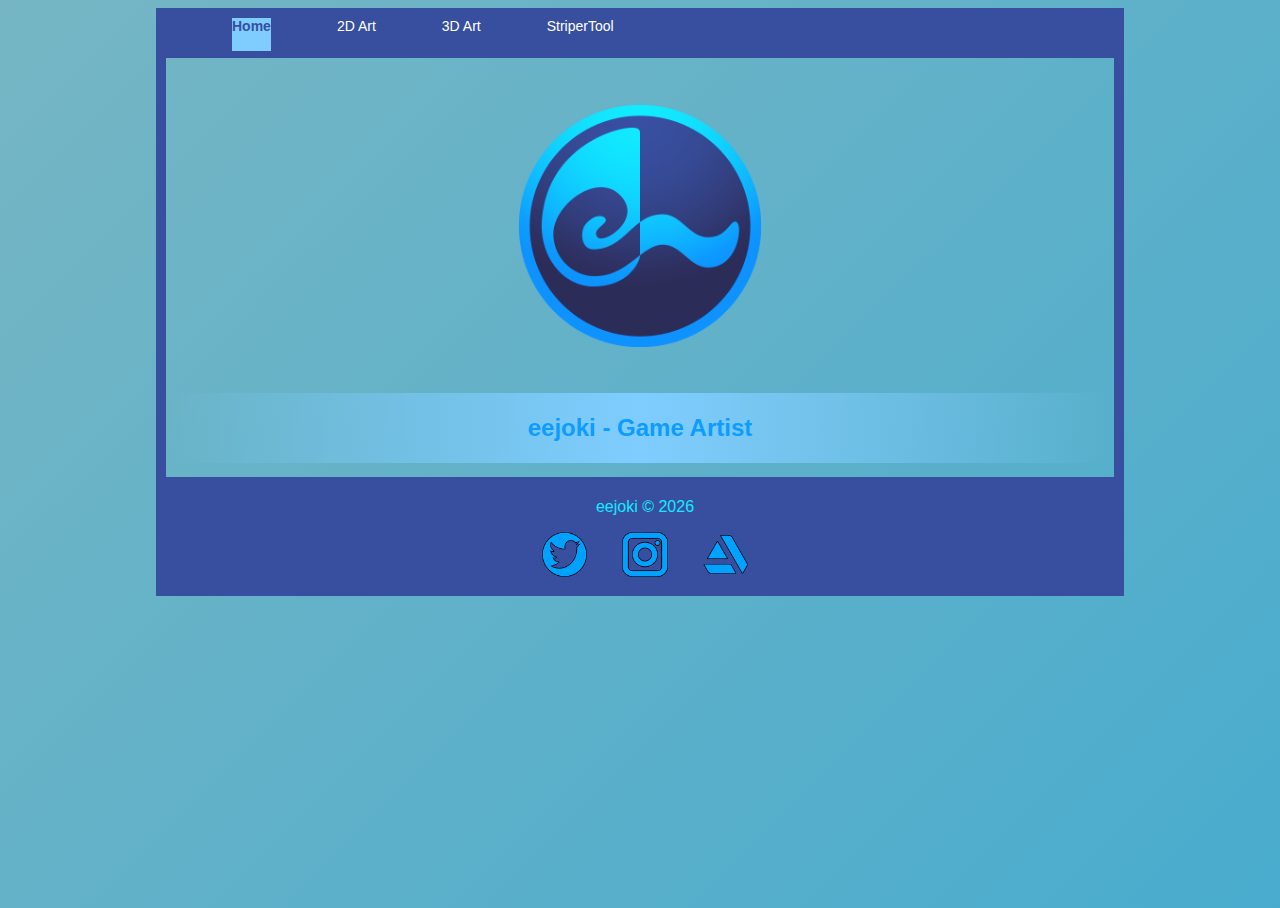
<file: index.html>
<!DOCTYPE html>
<meta http-equiv="Content-Type" content="text/html; charset=utf-8" />
<html>
    <head>
        <title>eejoki's site</title>
        <link href="CSS/style.css" rel="stylesheet" type="text/css" />
        <!--Forms-->
        <script></script>

        <!--Drag and drop-->
        <script>
            function allowDrop(ev) {
                ev.preventDefault();
            }
            function drag(ev) {
                ev.dataTransfer.setData("text", ev.target.id);
            }
            function drop(ev) {
                ev.preventDefault();
                var data = ev.dataTransfer.getData("text");
                ev.target.appendChild(document.getElementById(data));
            }
        </script>

        <meta
            name="google-site-verification"
            content="fWaUXlUKqx5_Icv84x8WSUmhn-wjR-2FeXe7NoZ0740" />
    </head>
    <body>
        <div id="wrap">
            <div id="topbar">
                <ul id="topmenu">
                    <li class="active">
                        <a href="#">Home</a>
                    </li>
                    <li>
                        <a href="2d.html">2D Art</a>
                    </li>
                    <li>
                        <a href="3d.html">3D Art</a>
                    </li>
                    <li>
                        <a href="StriperTool.html">StriperTool</a>
                    </li>
                </ul>
            </div>
            <div id="header">
                <img
                    src="images/eejoki_logo.png"
                    alt="eejoki_logo"
                    height="242px"
                    class="center" />
            </div>

            <div id="content">
                <div id="mainpage">
                    <h1>eejoki - Game Artist</h1>
                </div>

                <p></p>
                <p></p>
                <p></p>
            </div>

            <div id="footer">
                <p>
                    eejoki &copy;
                    <script type="text/javascript">
                        var ct = new Date();
                        document.write(ct.getFullYear());
                    </script>
                </p>

                <div class="somelink">
                    <a href="https://twitter.com/eejoki_art">
                        <img alt="Twitter" src="images/Logo_Twitter.png" />
                    </a>
                </div>

                <div class="somelink">
                    <a href="https://www.instagram.com/eejoki_art/">
                        <img alt="Instagram" src="images/Logo_Instagram.png" />
                    </a>
                </div>

                <div class="somelink">
                    <a href="https://www.artstation.com/eejoki">
                        <img
                            alt="Artstation"
                            src="images/Logo_ArtStation.png" />
                    </a>
                </div>
            </div>
        </div>

        <!--
    <span class = "bubble01"></span>
    <span class = "bubble02"></span>
    <span class = "bubble03"></span>
    <span class = "bubble04"></span>
    <span class = "bubble05"></span>
    <span class = "bubble06"></span>
	-->
    </body>
</html>
</file>
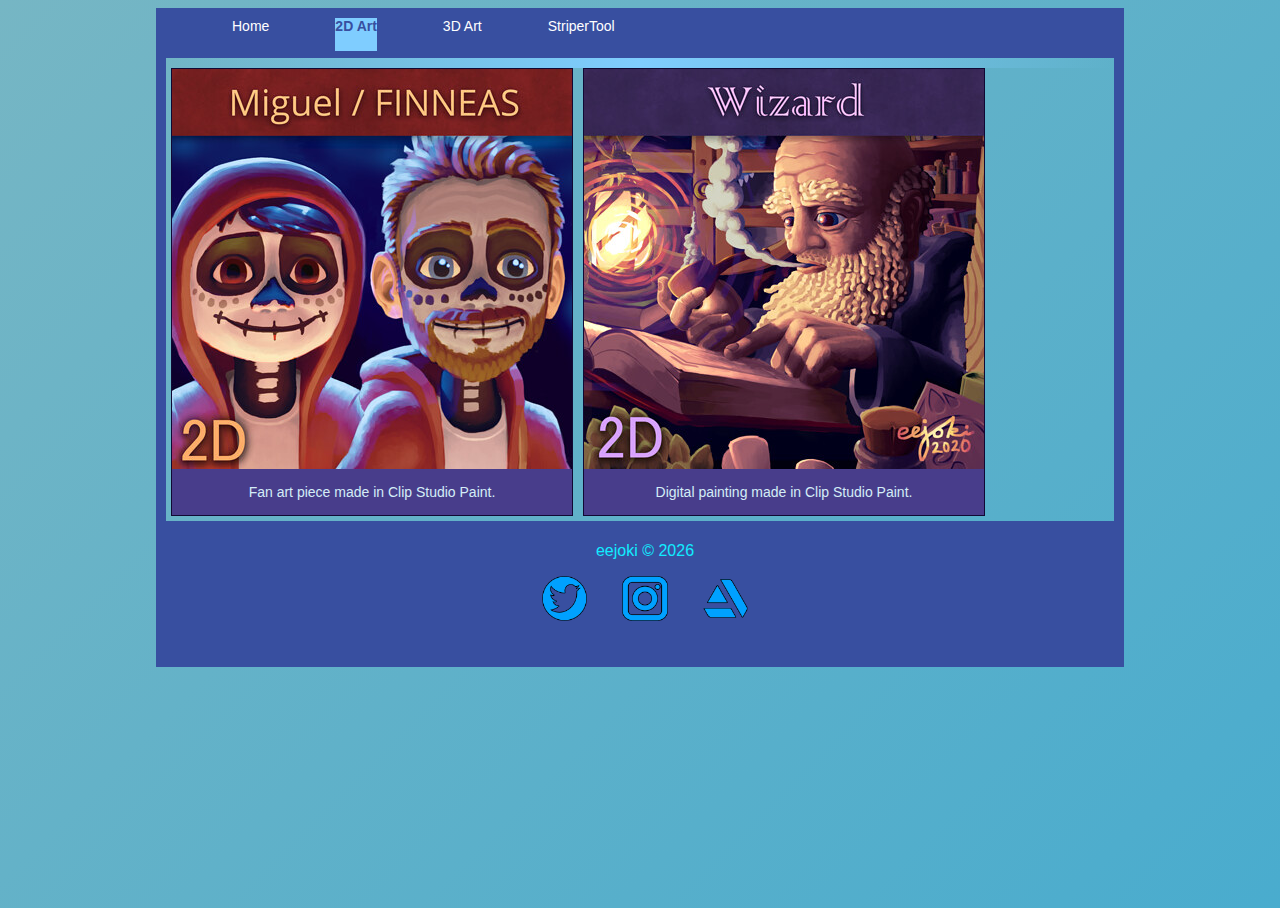
<file: 2d.html>
<html>
    
<head>
    <title>eejoki's 2D art</title>
    <link href="CSS/style.css" rel="stylesheet" type="text/css">
    <!--Forms-->
    <script>

    </script>

    <!--Drag and drop-->
    <script>
		function allowDrop(ev) {
			ev.preventDefault();
		}
		function drag(ev) {
			ev.dataTransfer.setData("text", ev.target.id);
		}
		function drop(ev) {
			ev.preventDefault();
			var data = ev.dataTransfer.getData("text");
			ev.target.appendChild(document.getElementById(data));
		}
    </script>

    <meta name="google-site-verification" content="fWaUXlUKqx5_Icv84x8WSUmhn-wjR-2FeXe7NoZ0740" />
</head>
<body>
    <div id="wrap">
        <div id="topbar">
                <ul id="topmenu">
                    <li>
                        <a href="index.html">Home</a>
                    </li>
                    <li class="active">
                        <a href="2d.html">2D Art</a>
                    </li>
                    <li>
                        <a href="3d.html">3D Art</a>
                    </li>
                    <li>
                        <a href="StriperTool.html">StriperTool</a>
                    </li>
                </ul>
        </div>
    
        
        <div id="content">
            <div id="mainpage">
                
                <button onclick="topFunction()" id="myButton" title="Go to top">Top</button>
                
				<script>
				    // Get the button
				    let mybutton = document.getElementById("myButton");

				    // When the user scrolls down 20px from the top of the document, show the button
				    window.onscroll = function () {
				        scrollFunction();
				    };

				    function scrollFunction() {
				        if (
				            document.body.scrollTop > 20 ||
				            document.documentElement.scrollTop > 20
				        ) {
				            mybutton.style.display = "block";
				        } else {
				            mybutton.style.display = "none";
				        }
				    }

				    // When the user clicks on the button, scroll to the top of the document
				    function topFunction() {
				        document.body.scrollTop = 0;
				        document.documentElement.scrollTop = 0;
				    }
				</script>
				
				<div class="gallery">
            
					<a target="_blank" href="https://www.artstation.com/artwork/OoXAVg">

					   <img src="images/artstation-coco.jpg" alt="Coco and FINNEAS">

					</a>

					<div class="desc">Fan art piece made in Clip Studio Paint.</div>
            
        		</div>

                <div class="gallery">
                      <a target="_blank" href="https://www.artstation.com/artwork/ZGov38">
                            <img src="images/artstation-wizard.jpg" alt="Wizard">
                      </a>

                    <div class="desc">Digital painting made in Clip Studio Paint.</div>

                </div>
            </div>
        </div>
        
    
        <div id="footer">
            <p>
                eejoki &copy;
                    <script type="text/javascript">var ct=new Date(); document.write(ct.getFullYear());</script>
            </p>
            
           <div class= "somelink"> 
                <a  href="https://twitter.com/eejoki_art">     
                <img alt = "Twitter" src="images/Logo_Twitter.png">
                </a>
            </div>
            
            <div class= "somelink">
                <a href="https://www.instagram.com/eejoki_art/">
                    <img alt = "Instagram" src="images/Logo_Instagram.png">
                </a>
            </div>
            
            <div class= "somelink">
               	<a href="https://www.artstation.com/eejoki">
                     <img alt = "Artstation" src="images/Logo_ArtStation.png">
                </a>           
            </div>
        </div>
</div>
	<!--
    <span class = "bubble01" left calc(body.width/5) ></span>
    <span class = "bubble02" ></span>
    <span class = "bubble03"></span>
    <span class = "bubble04"></span>
    <span class = "bubble05"></span>
    <span class = "bubble06"></span>
	-->

</body>

</html>
</file>
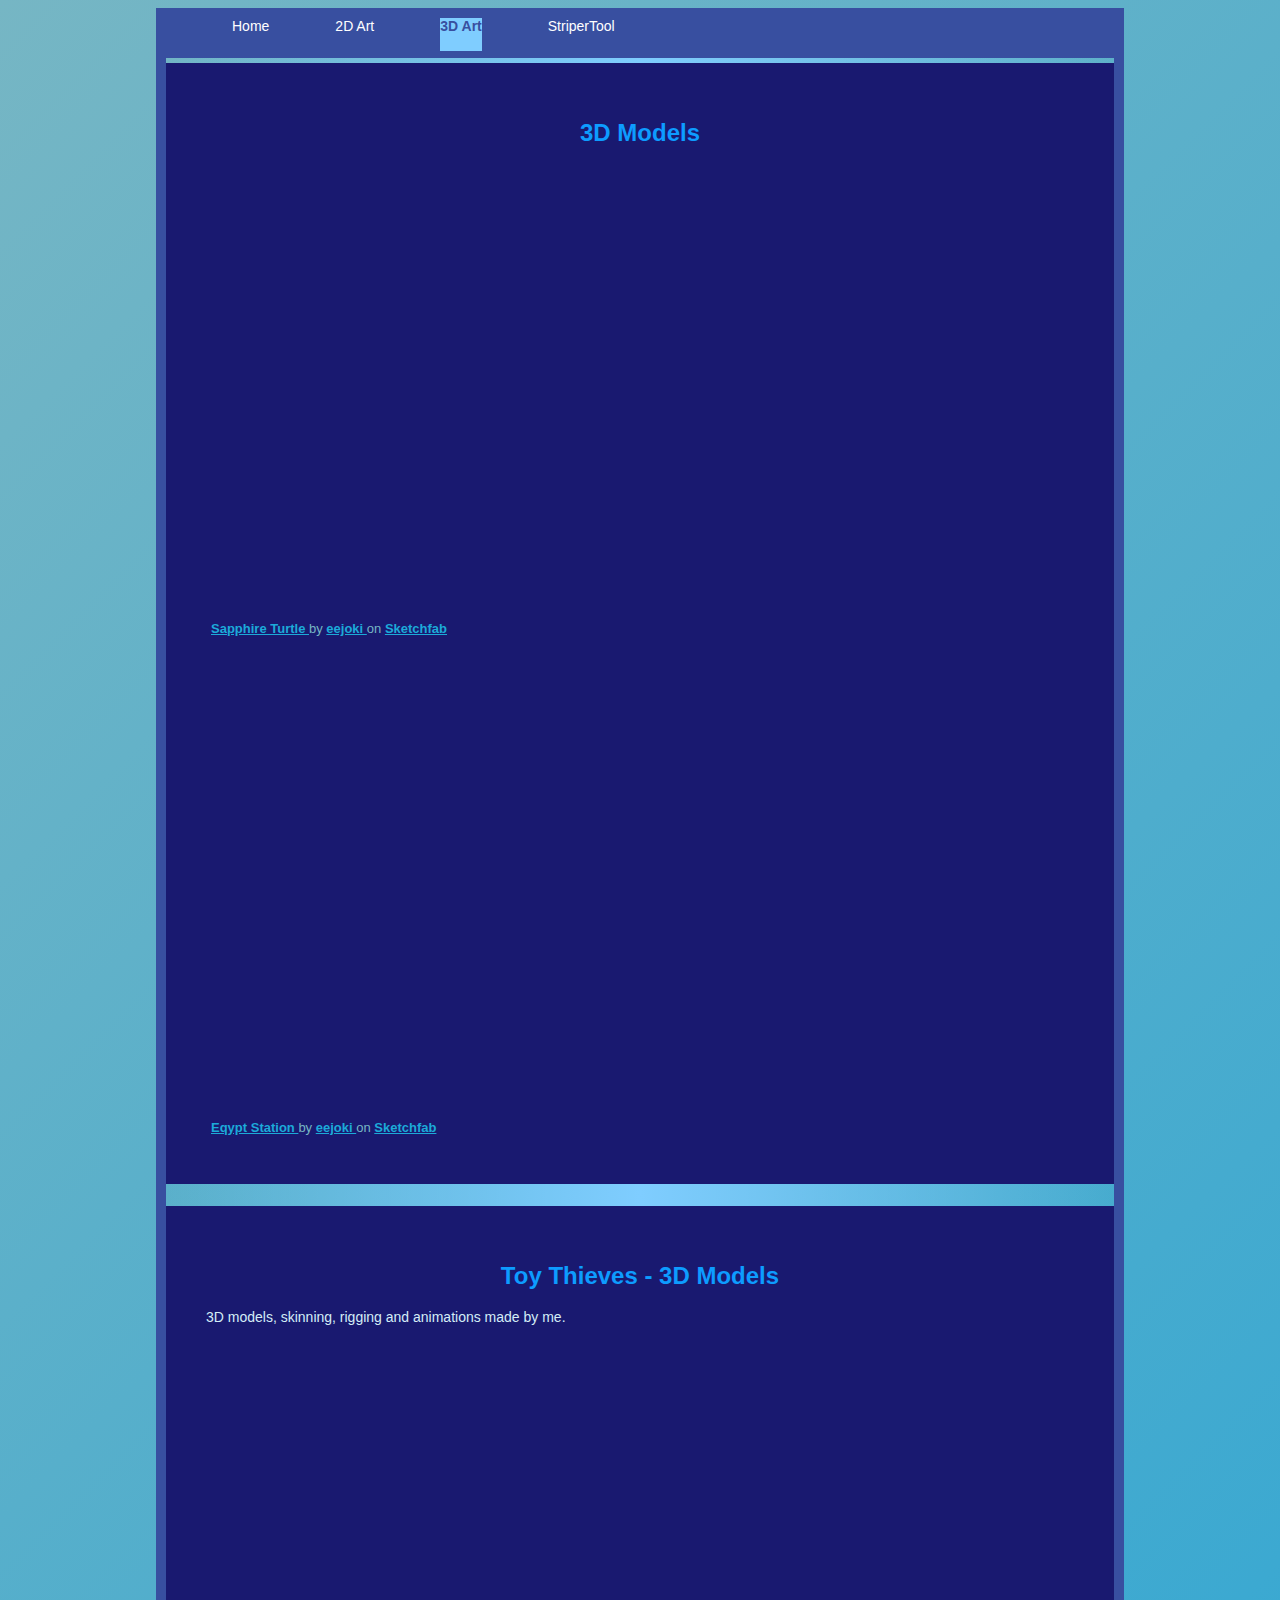
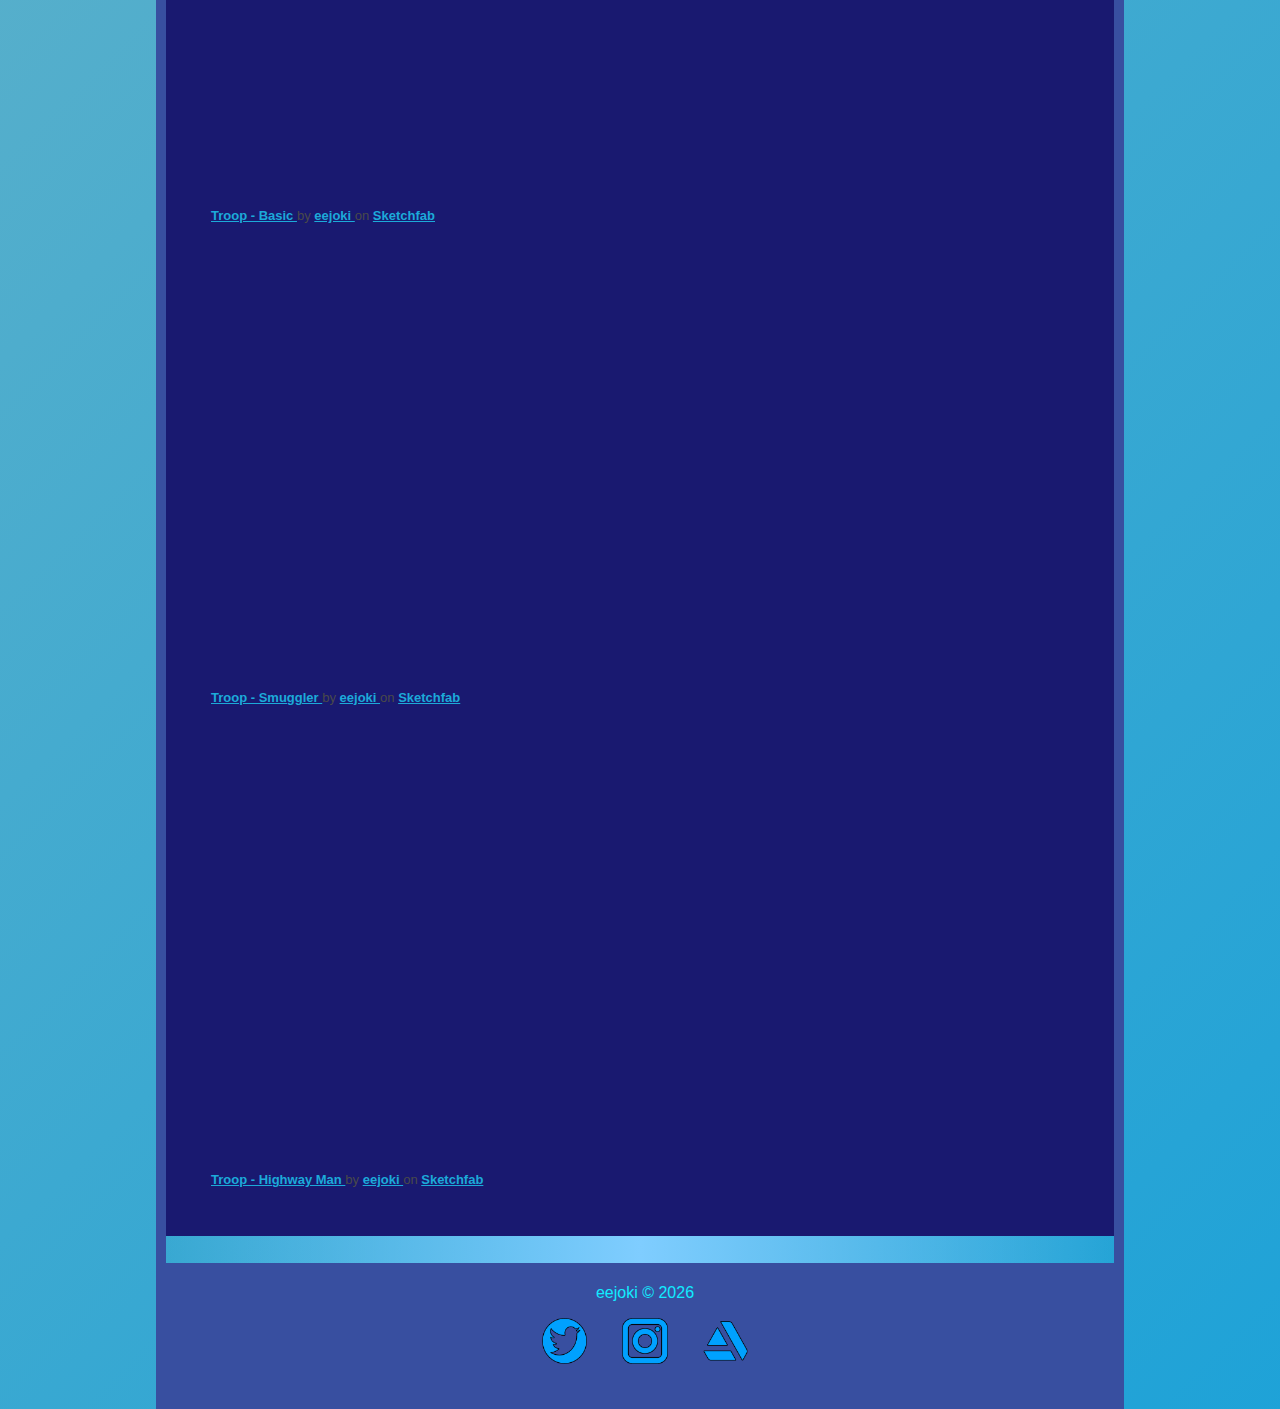
<file: 3d.html>
<html>
    

    
	<head>
    <title>eejoki's 3D art</title>
    <link href="CSS/style.css" rel="stylesheet" type="text/css">
    <!--Forms-->
    <script>

    </script>

    <!--Drag and drop-->
    <script>
		function allowDrop(ev) {
			ev.preventDefault();
		}
		function drag(ev) {
			ev.dataTransfer.setData("text", ev.target.id);
		}
		function drop(ev) {
			ev.preventDefault();
			var data = ev.dataTransfer.getData("text");
			ev.target.appendChild(document.getElementById(data));
		}
    </script>

    <meta name="google-site-verification" content="fWaUXlUKqx5_Icv84x8WSUmhn-wjR-2FeXe7NoZ0740" />
	</head>
<body>
    <div id="wrap">
        <div id="topbar">
            <div id="menus">
                <ul id="topmenu">
                    <li>
                        <a href="index.html">Home</a>
                    </li>
                    <li>
                        <a href="2d.html">2D Art</a>
                    </li>
                    <li class="active">
                        <a href="3d.html">3D Art</a>
                    </li>
                    <li>
                        <a href="StriperTool.html">StriperTool</a>
                    </li>
                </ul>
            </div>
        </div>
        
        <div>
            
           
            
        </div>
        
        <div id="content">
            
            <div id="mainpage">
                
                <button onclick="topFunction()" id="myButton" title="Go to top">Top</button>
				
			     <script>
			         // Get the button
			         let mybutton = document.getElementById("myButton");

			         // When the user scrolls down 20px from the top of the document, show the button
			         window.onscroll = function () {
			             scrollFunction();
			         };

			         function scrollFunction() {
			             if (
			                 document.body.scrollTop > 20 ||
			                 document.documentElement.scrollTop > 20
			             ) {
			                 mybutton.style.display = "block";
			             } else {
			                 mybutton.style.display = "none";
			             }
			         }

			         // When the user clicks on the button, scroll to the top of the document
			         function topFunction() {
			             document.body.scrollTop = 0;
			             document.documentElement.scrollTop = 0;
			         }
			     </script>
              
				<div style="background-color:midnightblue;padding:40px;">
				
				<h1>3D Models</h1>
				
                 <div class="sketchfab-embed-wrapper"> <iframe title="Sapphire Turtle" frameborder="0" allowfullscreen mozallowfullscreen="true" webkitallowfullscreen="true" allow="autoplay; fullscreen; xr-spatial-tracking" xr-spatial-tracking execution-while-out-of-viewport execution-while-not-rendered web-share src="https://sketchfab.com/models/ed5167d046664edd90ddebfbed3dbf4c/embed?ui_theme=dark"> </iframe> <p style="font-size: 13px; font-weight: normal; margin: 5px; color: #76b6c4;">
					 
					 <a href="https://sketchfab.com/3d-models/sapphire-turtle-ed5167d046664edd90ddebfbed3dbf4c?utm_medium=embed&utm_campaign=share-popup&utm_content=ed5167d046664edd90ddebfbed3dbf4c" target="_blank" style="font-weight: bold; color: #1CAAD9;"> Sapphire Turtle </a> by <a href="https://sketchfab.com/eejoki?utm_medium=embed&utm_campaign=share-popup&utm_content=ed5167d046664edd90ddebfbed3dbf4c" target="_blank" style="font-weight: bold; color: #1CAAD9;"> eejoki </a> on <a href="https://sketchfab.com?utm_medium=embed&utm_campaign=share-popup&utm_content=ed5167d046664edd90ddebfbed3dbf4c" target="_blank" style="font-weight: bold; color: #1CAAD9;">Sketchfab</a></p></div>
				
				<p></p>
					
				<div class="sketchfab-embed-wrapper"> <iframe title="Eqypt Station" frameborder="0" allowfullscreen mozallowfullscreen="true" webkitallowfullscreen="true" allow="autoplay; fullscreen; xr-spatial-tracking" xr-spatial-tracking execution-while-out-of-viewport execution-while-not-rendered web-share src="https://sketchfab.com/models/7ecd04b4012a4951919a649e42c27447/embed"> </iframe> <p style="font-size: 13px; font-weight: normal; margin: 5px; color: #76b6c4;"> <a href="https://sketchfab.com/3d-models/eqypt-station-7ecd04b4012a4951919a649e42c27447?utm_medium=embed&utm_campaign=share-popup&utm_content=7ecd04b4012a4951919a649e42c27447" target="_blank" style="font-weight: bold; color: #1CAAD9;"> Eqypt Station </a> by <a href="https://sketchfab.com/eejoki?utm_medium=embed&utm_campaign=share-popup&utm_content=7ecd04b4012a4951919a649e42c27447" target="_blank" style="font-weight: bold; color: #1CAAD9;"> eejoki </a> on <a href="https://sketchfab.com?utm_medium=embed&utm_campaign=share-popup&utm_content=7ecd04b4012a4951919a649e42c27447" target="_blank" style="font-weight: bold; color: #1CAAD9;">Sketchfab</a></p></div>
				</div>
				
				<p></p>
				
				<div style="background-color:midnightblue;padding:40px;">
					
				<h1>Toy Thieves - 3D Models</h1>
				
				<p>3D models, skinning, rigging and animations made by me.</p>
				
				<div class="sketchfab-embed-wrapper"> <iframe title="Troop Thief Mod" frameborder="0" allowfullscreen mozallowfullscreen="true" webkitallowfullscreen="true" allow="autoplay; fullscreen; xr-spatial-tracking" xr-spatial-tracking execution-while-out-of-viewport execution-while-not-rendered web-share src="https://sketchfab.com/models/17255875949b491693bc3347e555220b/embed"> </iframe> <p style="font-size: 13px; font-weight: normal; margin: 5px; color: #4A4A4A;"> <a href="https://sketchfab.com/3d-models/troop-thief-mod-17255875949b491693bc3347e555220b?utm_medium=embed&utm_campaign=share-popup&utm_content=17255875949b491693bc3347e555220b" target="_blank" style="font-weight: bold; color: #1CAAD9;"> Troop - Basic </a> by <a href="https://sketchfab.com/eejoki?utm_medium=embed&utm_campaign=share-popup&utm_content=17255875949b491693bc3347e555220b" target="_blank" style="font-weight: bold; color: #1CAAD9;"> eejoki </a> on <a href="https://sketchfab.com?utm_medium=embed&utm_campaign=share-popup&utm_content=17255875949b491693bc3347e555220b" target="_blank" style="font-weight: bold; color: #1CAAD9;">Sketchfab</a></p></div>
                
				<div class="sketchfab-embed-wrapper"> <iframe title="Toy Troop - Smuggler" frameborder="0" allowfullscreen mozallowfullscreen="true" webkitallowfullscreen="true" allow="autoplay; fullscreen; xr-spatial-tracking" xr-spatial-tracking execution-while-out-of-viewport execution-while-not-rendered web-share src="https://sketchfab.com/models/2d1d510f98284c9e897bc19e00249221/embed"> </iframe> <p style="font-size: 13px; font-weight: normal; margin: 5px; color: #4A4A4A;"> <a href="https://sketchfab.com/3d-models/toy-troop-smuggler-2d1d510f98284c9e897bc19e00249221?utm_medium=embed&utm_campaign=share-popup&utm_content=2d1d510f98284c9e897bc19e00249221" target="_blank" style="font-weight: bold; color: #1CAAD9;"> Troop - Smuggler </a> by <a href="https://sketchfab.com/eejoki?utm_medium=embed&utm_campaign=share-popup&utm_content=2d1d510f98284c9e897bc19e00249221" target="_blank" style="font-weight: bold; color: #1CAAD9;"> eejoki </a> on <a href="https://sketchfab.com?utm_medium=embed&utm_campaign=share-popup&utm_content=2d1d510f98284c9e897bc19e00249221" target="_blank" style="font-weight: bold; color: #1CAAD9;">Sketchfab</a></p></div>
				
				<div class="sketchfab-embed-wrapper"> <iframe title="Troop - Highway Man" frameborder="0" allowfullscreen mozallowfullscreen="true" webkitallowfullscreen="true" allow="autoplay; fullscreen; xr-spatial-tracking" xr-spatial-tracking execution-while-out-of-viewport execution-while-not-rendered web-share src="https://sketchfab.com/models/00a9f2f479bb496eb6ae10623c0c6185/embed"> </iframe> <p style="font-size: 13px; font-weight: normal; margin: 5px; color: #4A4A4A;"> <a href="https://sketchfab.com/3d-models/troop-highway-man-00a9f2f479bb496eb6ae10623c0c6185?utm_medium=embed&utm_campaign=share-popup&utm_content=00a9f2f479bb496eb6ae10623c0c6185" target="_blank" style="font-weight: bold; color: #1CAAD9;"> Troop - Highway Man </a> by <a href="https://sketchfab.com/eejoki?utm_medium=embed&utm_campaign=share-popup&utm_content=00a9f2f479bb496eb6ae10623c0c6185" target="_blank" style="font-weight: bold; color: #1CAAD9;"> eejoki </a> on <a href="https://sketchfab.com?utm_medium=embed&utm_campaign=share-popup&utm_content=00a9f2f479bb496eb6ae10623c0c6185" target="_blank" style="font-weight: bold; color: #1CAAD9;">Sketchfab</a></p></div>
					
				</div>
				
				<p></p>
				
            </div>
                    
            </div>
        
    <div id="footer">
            <p>
                eejoki &copy;
                    <script type="text/javascript">var ct=new Date(); document.write(ct.getFullYear());</script>
            </p>
            
           <div class= "somelink"> 
                <a  href="https://twitter.com/eejoki_art">     
                <img alt = "Twitter" src="images/Logo_Twitter.png">
                </a>
            </div>
            
            <div class= "somelink">
                <a href="https://www.instagram.com/eejoki_art/">
                    <img alt = "Instagram" src="images/Logo_Instagram.png">
                </a>
            </div>
            
            <div class= "somelink">
               	<a href="https://www.artstation.com/eejoki">
                     <img alt = "Artstation" src="images/Logo_ArtStation.png">
                </a>           
            </div>
        </div>
	</div>
	<!--
    <span class = "bubble01" left calc(body.width/5) ></span>
    <span class = "bubble02" ></span>
    <span class = "bubble03"></span>
    <span class = "bubble04"></span>
    <span class = "bubble05"></span>
    <span class = "bubble06"></span>
	-->
    
</body>

</html>
</file>
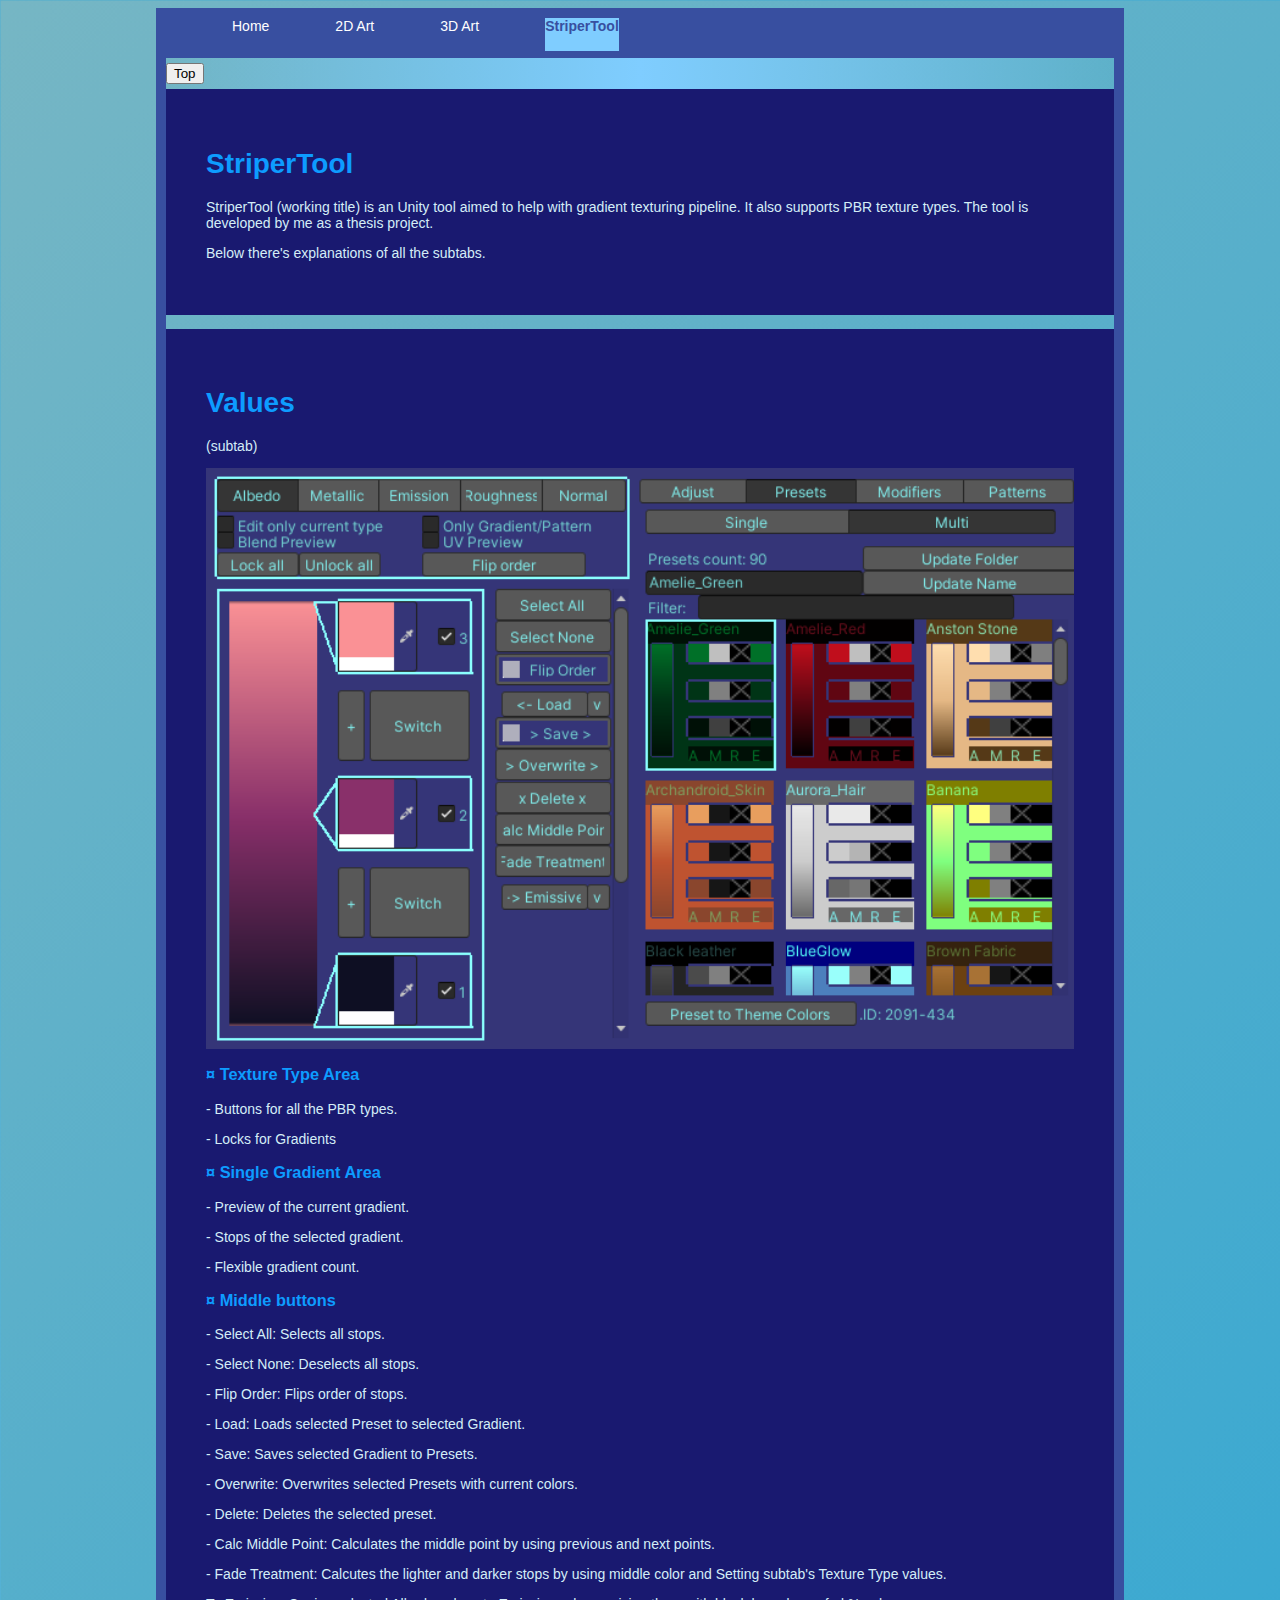
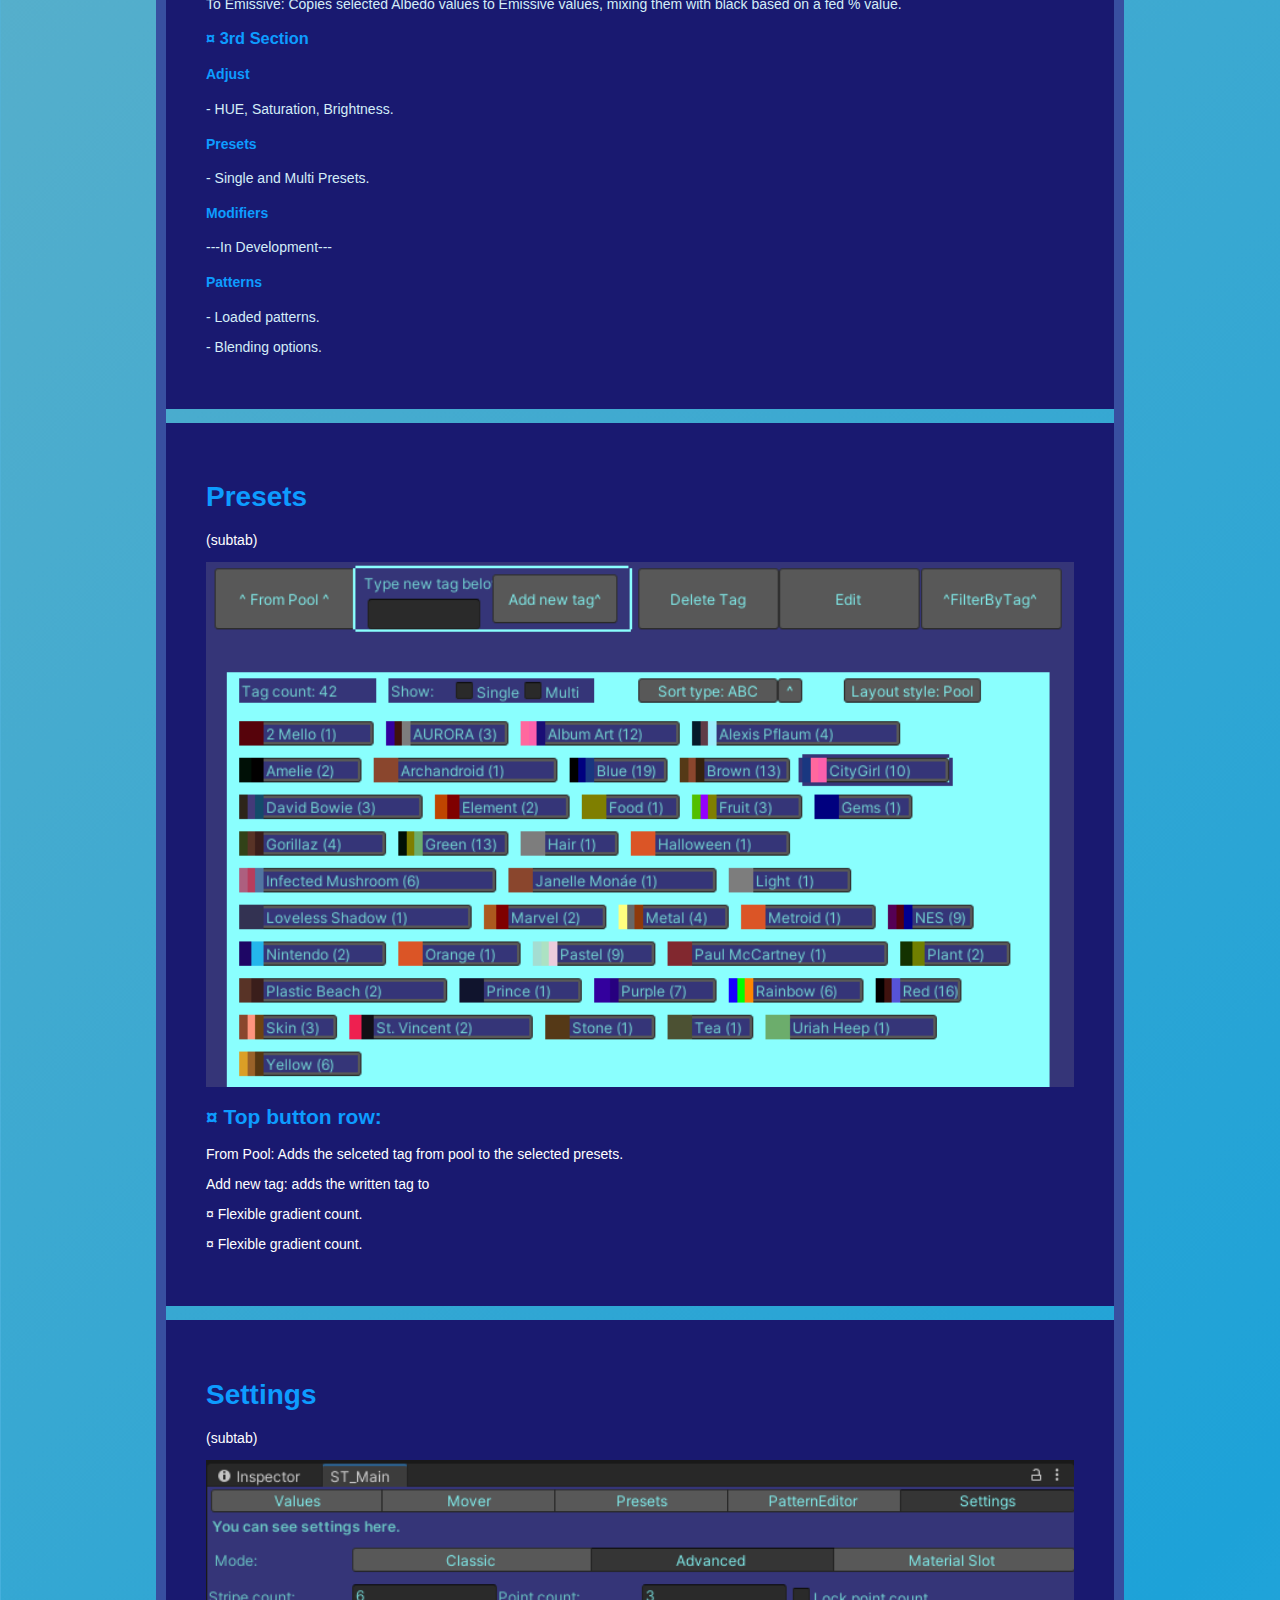
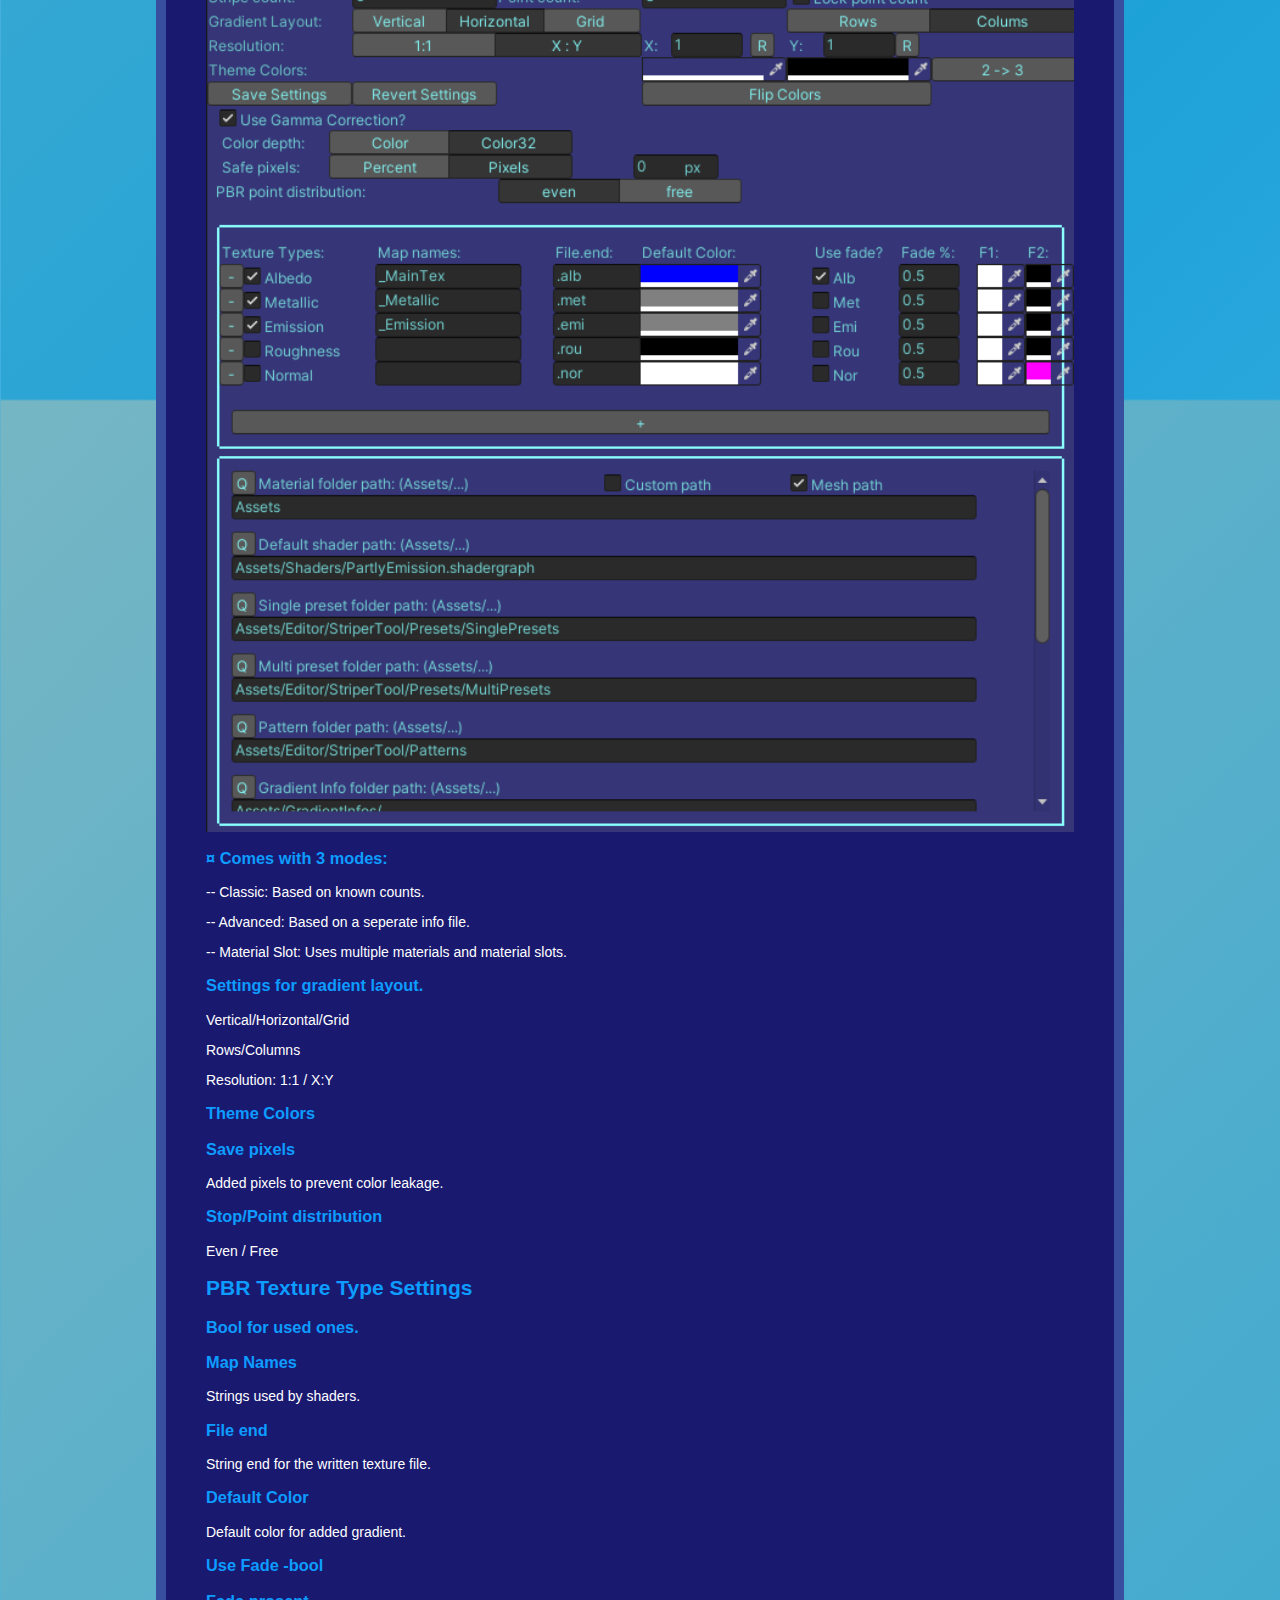
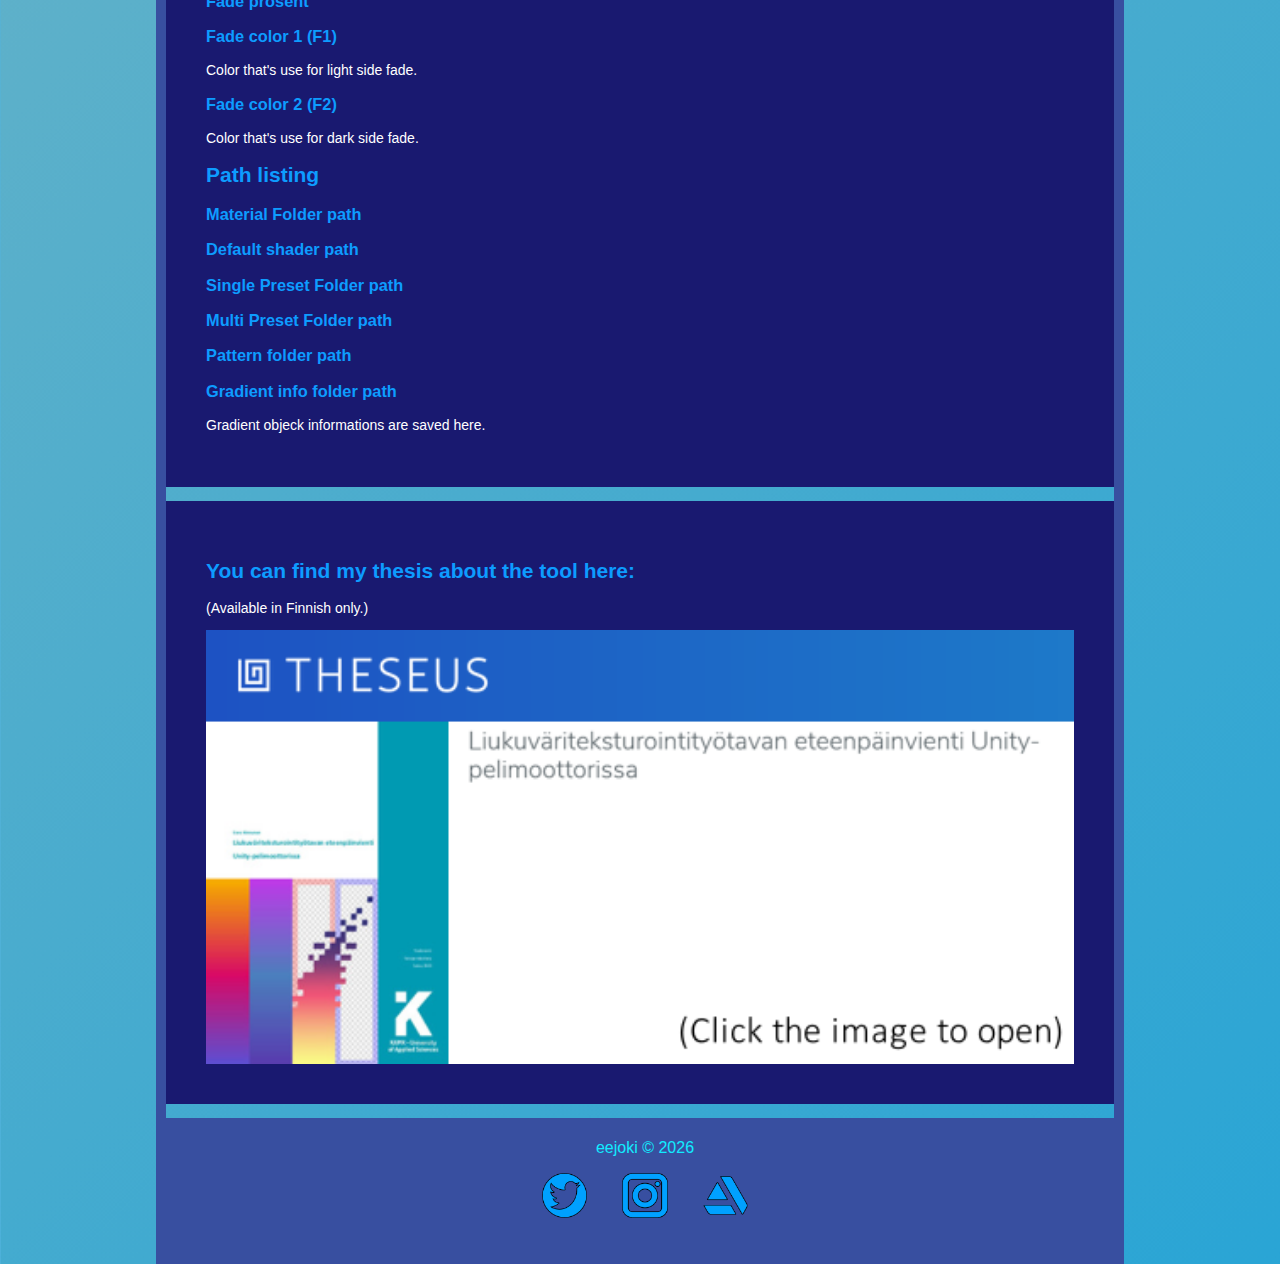
<file: StriperTool.html>
<html>

<head>
    <title>eejoki's tool</title>
    <link href="CSS/style.css" rel="stylesheet" type="text/css">
    
    <meta name="google-site-verification" content="fWaUXlUKqx5_Icv84x8WSUmhn-wjR-2FeXe7NoZ0740" />
</head>
<body>
    <div id="wrap">
        <div id="topbar">
            <div id="menus">
                <ul id="topmenu">
                    <li>
                        <a href="index.html">Home</a>
                    </li>
                    <li>
                        <a href="2d.html">2D Art</a>
                    </li>
                    <li>
                        <a href="3d.html">3D Art</a>
                    </li>
                    <li class="active">
                        <a href="#contactus">StriperTool</a>
                    </li>
                </ul>
            </div>
        </div>
        
        <div id="content">
            <div id="mainpage">
			
			<button onclick="topFunction()" id="myBtn" title="Go to top">Top</button>
				
			     <script>
				// Get the button
				let mybutton = document.getElementById("myBtn");

				// When the user scrolls down 20px from the top of the document, show the button
				window.onscroll = function() {scrollFunction()};

				function scrollFunction() {
				  if (document.body.scrollTop > 20 || document.documentElement.scrollTop > 20) {
					mybutton.style.display = "block";
				  } else {
					mybutton.style.display = "none";
				  }
				}

                    // When the user clicks on the button, scroll to the top of the document
                    function topFunction() {
                      document.body.scrollTop = 0;
                      document.documentElement.scrollTop = 0;
				}
				</script>
            </div>           
        </div>
        
          <div style="background-color:midnightblue;padding:40px;">
            <h1>StriperTool</h1>
            <p>StriperTool (working title) is an Unity tool aimed to help with gradient texturing pipeline. It also supports PBR texture types. The tool is developed by me as a thesis project.</p>
              
            <p>Below there's explanations of all the subtabs.</p>
    
        </div>
        
        <p></p>
        
        <div style="background-color:midnightblue;padding:40px;">
            <h1>Values</h1>
            <p>(subtab)</p>
            
			<div class= "tool">
            	<img src="images/Tool01.png" alt="eejoki_logo" height="242px" class="">   
			</div>
				
            <h3>¤ Texture Type Area</h3>

                <p>- Buttons for all the PBR types.</p>

                <p>- Locks for Gradients</p>
            
            <h3>¤ Single Gradient Area</h3>

                <p>- Preview of the current gradient.</p>

                <p>- Stops of the selected gradient.</p>

                <p>- Flexible gradient count.</p>

            <h3>¤ Middle buttons</h3>
            
                <p>- Select All: Selects all stops.</p>

                <p>- Select None: Deselects all stops.</p>

                <p>- Flip Order: Flips order of stops.</p>

                <p>- Load: Loads selected Preset to selected Gradient.</p>

                <p>- Save: Saves selected Gradient to Presets.</p>

                <p>- Overwrite: Overwrites selected Presets with current colors.</p>

                <p>- Delete: Deletes the selected preset.</p>

                <p>- Calc Middle Point: Calculates the middle point by using previous and next points.</p>

                <p>- Fade Treatment: Calcutes the lighter and darker stops by using middle color and Setting subtab's Texture Type values.</p>

                <p>To Emissive: Copies selected Albedo values to Emissive values, mixing them with black based on a fed % value.</p>
            
            <h3>¤ 3rd Section</h3>
            
                <h4>Adjust</h4>
                    
                    <p>- HUE, Saturation, Brightness.</p>
            
                <h4>Presets</h4>
                
                    <p>- Single and Multi Presets.</p>
            
                <h4>Modifiers</h4>
                
                    <p>---In Development---</p>
            
                <h4>Patterns</h4>
                
                    <p>- Loaded patterns.</p>
                    
                    <p>- Blending options.</p>
    
        </div>
        
        <p></p>
        
        <div style="background-color:midnightblue;color:white;padding:40px;">
            <h1>Presets</h1>
            <p>(subtab)</p>
            
			<div class= "tool">
            	<img src="images/Tool03.png" alt="eejoki_logo" height="500px" class="center">
			</div>
			
            <h2>¤ Top button row:</h2>
            
            <p>From Pool: Adds the selceted tag from pool to the selected presets.</p>
            
            <p>Add new tag: adds the written tag to </p>
            
            <p>¤ Flexible gradient count.</p>
            
            <p>¤ Flexible gradient count.</p>
            
        </div>
        
        <p></p>
        
        <div style="background-color:midnightblue;color:white;padding:40px;">
            <h1>Settings</h1>
            <p>(subtab)</p>
            
			<div class= "tool">
				<img src="images/Tool02.png" alt="eejoki_logo" height="500px" class="left">          </div>
            
            <h3>¤ Comes with 3 modes:</h3>
            
                <p>-- Classic: Based on known counts.</p>

                <p>-- Advanced: Based on a seperate info file.</p>

                <p>-- Material Slot: Uses multiple materials and material slots.</p>

            <h3>Settings for gradient layout.</h3>
            
                <p>Vertical/Horizontal/Grid</p>
                
                <p>Rows/Columns</p>
            
                <p>Resolution: 1:1 / X:Y</p>
            
            <h3>Theme Colors</h3>

            <h3>Save pixels</h3>
            
                <p>Added pixels to prevent color leakage.</p>
            
            <h3>Stop/Point distribution</h3>
            
                <p>Even / Free</p>
            
        <h2>PBR Texture Type Settings</h2>
            
            <h3>Bool for used ones.</h3>
            
            <h3>Map Names</h3>

                <p>Strings used by shaders.</p>
            
            <h3>File end</h3>
            
                <p>String end for the written texture file.</p>
                
            <h3>Default Color</h3>
            
                <p>Default color for added gradient.</p>

            <h3>Use Fade -bool</h3>
            
            <h3>Fade prosent</h3>
            
            <h3>Fade color 1 (F1)</h3>
            
                <p>Color that's use for light side fade.</p>
            
            <h3>Fade color 2 (F2)</h3>
            
                <p>Color that's use for dark side fade.</p>
            
        <h2>Path listing</h2>

            <h3>Material Folder path</h3>
            
            <h3>Default shader path</h3>
            
            <h3>Single Preset Folder path</h3>
            
            <h3>Multi Preset Folder path</h3>

            <h3>Pattern folder path</h3>
            
            <h3>Gradient info folder path</h3>
            
                <p>Gradient objeck informations are saved here.</p>
        </div>
        
        <p></p>
		
		<div style="background-color:midnightblue;color:white;padding:40px;">
		
			<h2>You can find my thesis about the tool here:</h2>
			<p>(Available in Finnish only.)</p>
			
			<div class= "tool">
			
				<a target="_blank" href="https://urn.fi/URN:NBN:fi:amk-2022121429633">

					<img src="images/theseus.png" alt="eejoki_logo" height="300px" class="left">

				</a>
			
			</div>
		
		</div>
			
		<p></p>
    
        <div id="footer">
            <p>
                eejoki &copy;
                    <script type="text/javascript">var ct=new Date(); document.write(ct.getFullYear());</script>
            </p>
            
            <div class= "somelink"> 
                <a  href="https://twitter.com/eejoki_art">     
                <img alt = "Twitter" src="images/Logo_Twitter.png">
                </a>
            </div>
            
            <div class= "somelink">
                <a href="https://www.instagram.com/eejoki_art/">
                    <img alt = "Instagram" src="images/Logo_Instagram.png">
                </a>
            </div>
            
            <div class= "somelink">
               	<a href="https://www.artstation.com/eejoki">
                     <img alt = "Artstation" src="images/Logo_ArtStation.png">
                </a>           
            </div>
        </div>
    </div>

	<!--
    <span class = "bubble01" left calc(body.width/5) ></span>
    <span class = "bubble02" ></span>
    <span class = "bubble03"></span>
    <span class = "bubble04"></span>
    <span class = "bubble05"></span>
    <span class = "bubble06"></span>
	-->
    
</body>

</html>
</file>
<file: CSS/style.css>
body {
	background: linear-gradient(-45deg, #7fcdff, #1da2d8, #76b6c4);
	background-size: 400% 400%;
	animation: gradient 15s ease infinite;
	height: 100vh;
}

@keyframes gradient {
	0% {
		background-position: 0% 50%;
	}
	50% {
		background-position: 100% 50%;
	}
	100% {
		background-position: 0% 50%;
	}
}

html,
body {
    height: 100%;
}

#topbar{
    background-color: #384fa0;
	height:40px;
}

#wrap{
	width:75%;
	margin:0px auto 0px auto;
	font-family:Verdana, Arial, Helvetica, sans-serif;
	font-size:14px;
	color:#D4EDF7;
    border: 10px solid #384fa0;
}

.wrap {min-height: 100%; background: red;}

#header{
	height:240px;
	clear: both;
    margin:5% 0px 5% 0%;
}
#topmenu {
	display:block;
	list-style:none;
    margin:0px 0px 0px 0%;
	padding:0 0px 0px 0%;
	float: center;
	background-color: #384fa0;
	position: fixed;
}
#topmenu li {
	display:inline;
}
#topmenu a {
	display:block;
	float:left;
	height:33px;
	margin:0px 0px 0px 66px;
	text-decoration:none;
	padding:2% 0% -3px 0PX;
	text-align:center;
}
#topmenu a, #topmenu a:visited, #topmenu a:active {
	color:#FFFFFF;
}
#topmenu a:hover{
	color:#ffffff;
    font-family: s;
	border: 1px solid #7fcdff;
}
#topmenu .active a, #topmenu .active a:visited, #topmenu .active a:active{
	color:#384fa0;
	background-color: #7fcdff;
    font-weight: 900;
}

#content {
	background:linear-gradient(to right, transparent, #7fcdff, transparent);
}
#mainpage {
	width:100%;
	float:center;
	padding:5px 0% 5px 0%;
	height:auto
}
#mainpage p {
	line-height:22px;
	margin:10px 0px 22px 0px;
	text-align: justify;
}
#mainpage blockquote {
	background:#efefef;
	display:block; 
	margin:5px;
	font:Tahoma, Geneva, sans-serif; 
	font-style:italic;
}
h1, h2, h3, h4, h5 {
   
	color:#0d9cff;
	font-weight:bold;
	font-family: Tahoma, Geneva, sans-serif;
    -webkit-text-stroke-width: 0.0px;
    -webkit-text-stroke-color: #0d9cff;
}

#myButton {
  display: none;
  position: fixed;
  bottom: 20px;
  right: 30px;
  z-index: 99;
  font-size: 18px;
  border: none;
  outline: none;
  background-color: 384fa0;
  color: white;
  cursor: pointer;
  padding: 15px;
  border-radius: 4px;
}

#myButton:hover {
  background-color: #7fcdff;
}

div.somelink
{
    display:inline-block;
	
	width: 8%;
    height: auto;
}

div.somelink:hover
{
	width: 9%;
    height: auto;
}

div.somelink img
{
  	width:60%;
    height:auto;
}

div.tool img
{
	width:100%;
	height: auto;
}

div.sketchfab-embed-wrapper iframe
{
	
	width: 100%;
	height: 50%;
	
}

#mainpage h1 {
	font-size:24px;
    text-align: center;
}
#mainpage h2 {
	font-size: 25px;
	padding-top: 20px;
    padding-bottom: 5px;
    
	border-bottom: 5px solid #0d9cff;
}

#mainpage h3 {
	font-size:20px;}
#mainpage h4 {
	font-size:18px;}
#mainpage h5 {
	font-size:16px;}


table {
border-spacing: 5px;
}

table, th, td {
border:2px solid #11ebff;
padding: 15px;	
}
th {
text-align: left;
}

table#t1 {
width: 75%;
background-color: yellow;
border: 1px;
}

.center 
{
	display: block;
    margin-left: auto;
    margin-right: auto;
}
#map
{
	height: 500px;
	width: 500px;
}
/* Drag and drop*/ 
#DD {
    font-family: Tahoma, Geneva, sans-serif;
	font-size: 16px;
    float: left;
    width: 30px;
    height: 50px;
    z-index: -1;
    
    /*margin: 0px;*/
    padding: 10px;
	border: 1px solid black;
}

div.gallery {
    background-color: darkslateblue;
  margin: 5px;
  border: 1px solid #110934;
  float: left;
  width: 400px;
}

div.gallery:hover {
  border: 1px solid #777;
    width: 390px;
}

div.gallery img {
  width: 100%;
  height: auto;
}

div.desc {

  padding: 15px;
  text-align: center;
}

@keyframes bubble-rise {
    0%     
    {
        top: 100%;
       
        transform: scale(0.1);
        
        border: 1px solid #1da2d8;
    }
    100%   
    {
        top: 0%;
        
        transform: scale(1.0);
        
        border: 5px solid #7fcdff;
    }
}

/* https://www.w3schools.com/howto/tryit.asp?filename=tryhow_css_circles */
.bubble01
{
    display: block;
    background: #1da2d8;
    left: 5%;
    width: 60px;
    height: 60px;
    border-radius: 50%;
    z-index: -1;
    
    position : relative;
    animation: bubble-rise 16s infinite;
}

.bubble02
{
    display: block;
    background: #55ACEE;
    left: 15%;
    width: 60px;
    height: 60px;
    z-index: -1;
    
    border-radius: 50%;
    position : relative;
    animation: bubble-rise 12s infinite;
    
}

.bubble03
{
    display: block;
    background: #55ACEE;
    left: 25%;
   width: 60px;
    height: 60px;
    z-index: -1;
    
    border-radius: 50%;
    position : relative;
    animation: bubble-rise 20s infinite;
    
}

.bubble04
{
    display: block;
    background: #55ACEE;
    left: 75%;
    width: 60px;
    height: 60px;
    z-index: -1;
    border-radius: 50%;
    position : relative;
    animation: bubble-rise 14s infinite;
    
}

.bubble05
{
    display: block;
    background: #55ACEE;
    left: 84.5%;
    width: 60px;
    height: 60px;
    z-index: -1;
    border-radius: 50%;
    position : relative;
    animation: bubble-rise 18.25s infinite;
    
}

.bubble06
{
    display: block;
    background: #55ACEE;
    left: 95%;
   width: 60px;
    height: 60px;
    z-index: -1;
    border-radius: 50%;
    position : relative;
    animation: bubble-rise 16.33s infinite;
    
}

#footer
{
	margin:0 auto;
	width:100%;
	height:14%;
	padding:5px;
	color:#11ebff;
	text-align: center;
    text-align-last: center; 
	background:#384fa0;
	font-family: Tahoma, Geneva, sans-serif;
	font-size: 16px;
	clear: both;
}

.footer {
   position: fixed;
   left: 0;
   bottom: 0;
   width: 100%;
   background-color: red;
   color: white;
   text-align: center;
}
</file>
